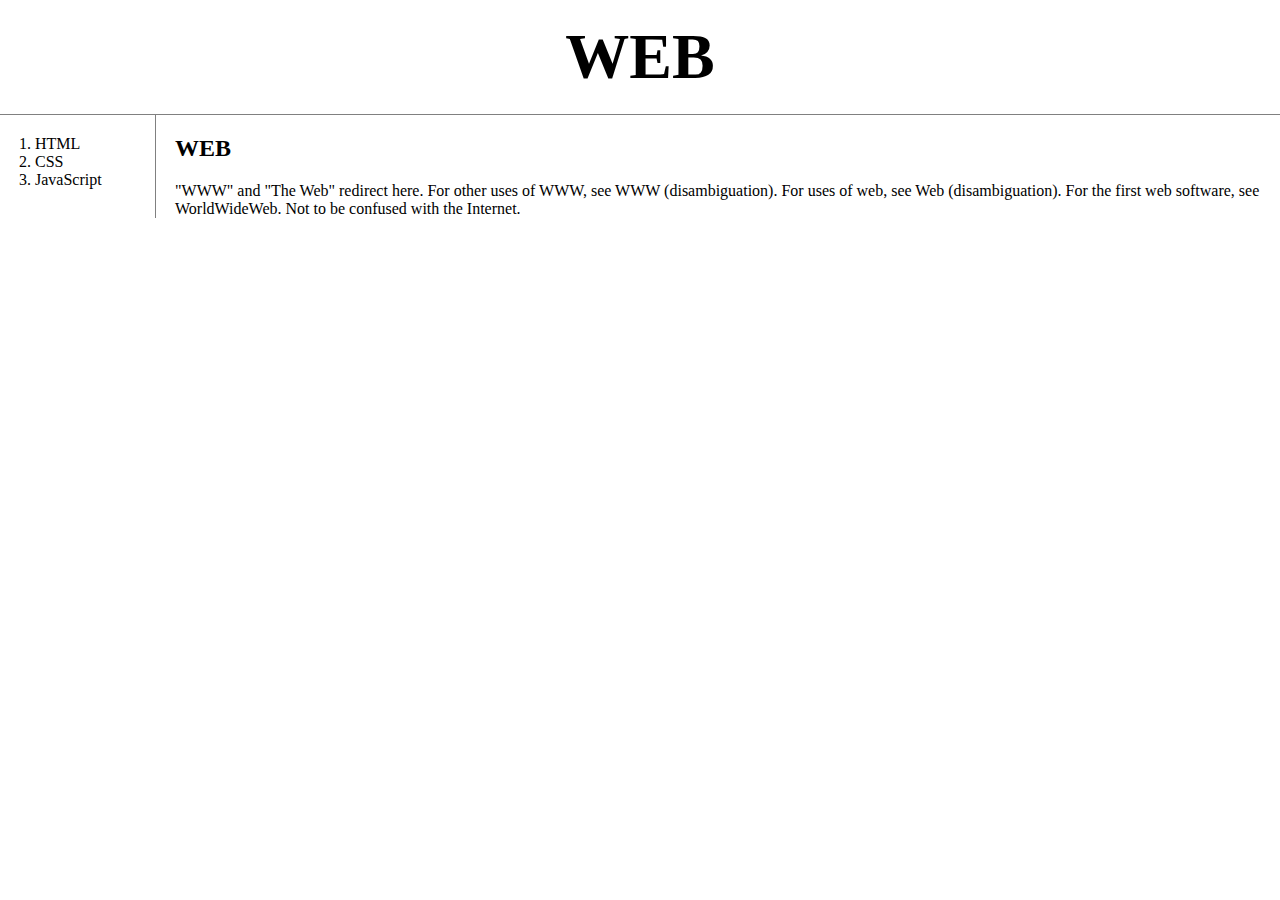
<file: index.html>
<!DOCTYPE html>
<html>
<head>
    <title>WEB1-Welcome</title>
    <meta charset="utf-8">
    <link rel="stylesheet" href="style.css">
</head>
<body>
    <h1><a href="index.html">WEB</a></h1>
    <div id="grid">
        <ol>
            <li><a href="1.html">HTML</a></li>
            <li><a href="2.html">CSS</a></li>
            <li><a href="3.html">JavaScript</a></li>
        </ol>
        <div id="article">
            <h2>WEB</h2>
            <p>"WWW" and "The Web" redirect here. For other uses of WWW, see WWW (disambiguation). For uses of web, see Web (disambiguation).
                For the first web software, see WorldWideWeb.
                Not to be confused with the Internet.
            </p>
        </div>
    </div>
</body>
</html>
</file>
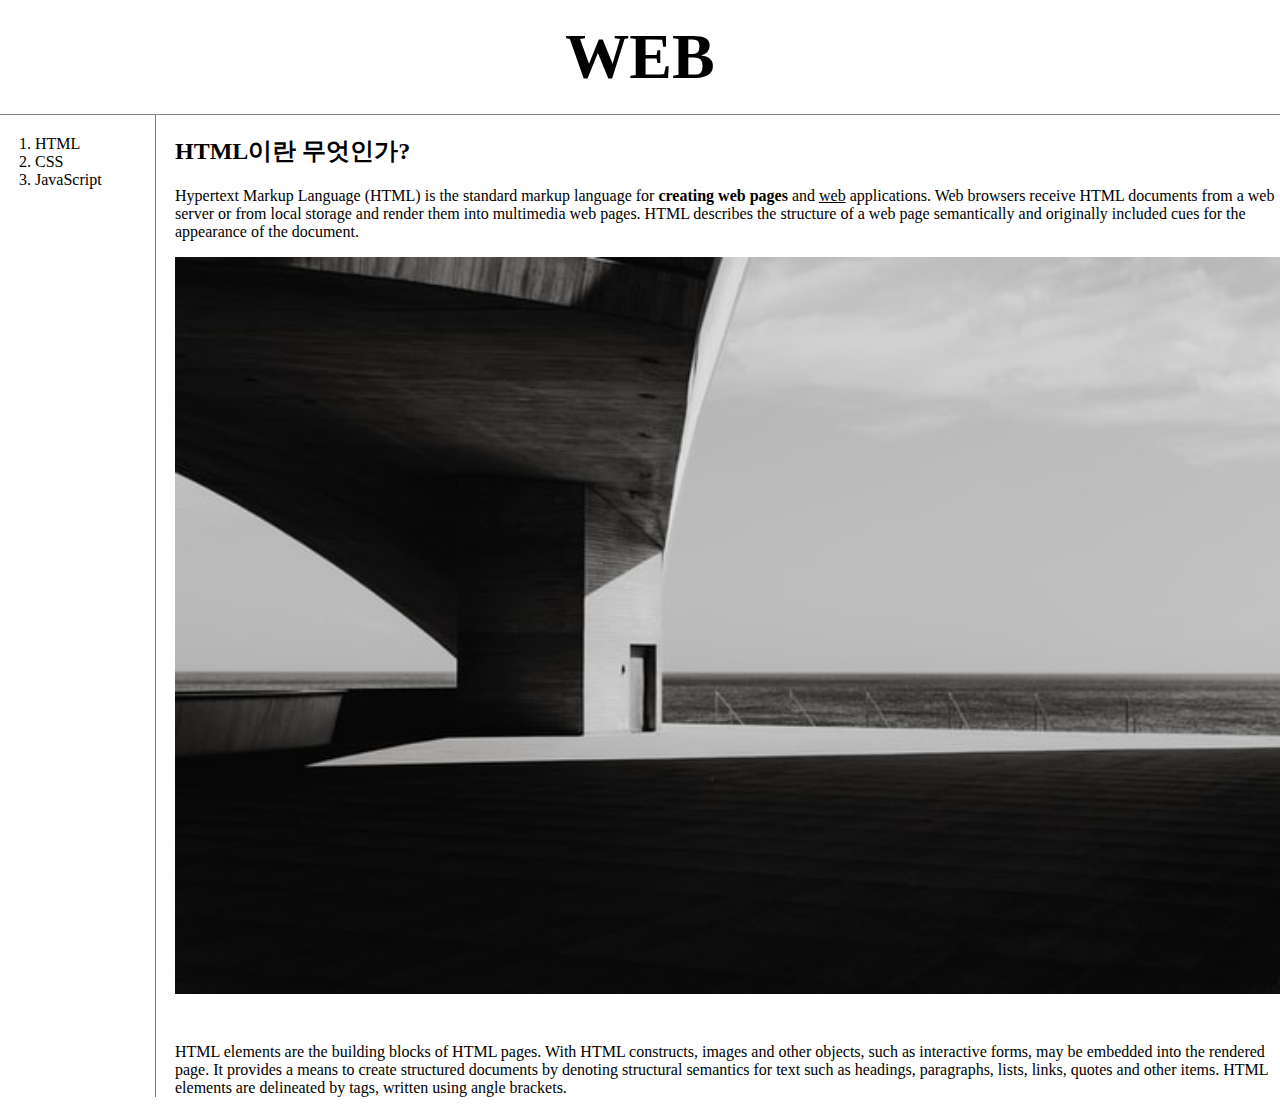
<file: 1.html>
<!DOCTYPE html>
<html>
<head>
    <title>WEB1-HTML</title>
    <meta charset="utf-8">
    <link rel="stylesheet" href="style.css">
</head>
<body>
    <h1><a href="index.html">WEB</a></h1>
    <div id="grid">
        <ol>
            <li><a href="1.html">HTML</a></li>
            <li><a href="2.html">CSS</a></li>
            <li><a href="3.html">JavaScript</a></li>
        </ol>
        <div id="article">
            <h2>HTML이란 무엇인가?</h2>
            <p><a href="https://www.w3.org/TR/html5/" target="_blank" title="html5 speicification">Hypertext Markup Language (HTML)</a> is the standard markup language for <strong>creating web pages</strong> and <u>web</u> applications. Web browsers receive HTML documents from a web server or from local storage and render them into multimedia web pages. HTML describes the structure of a web page semantically and originally included cues for the appearance of the document.</p><img src="z_1.jpg" width="100%">
            <p style="margin-top: 45px;">HTML elements are the building blocks of HTML pages. With HTML constructs, images and other objects, such as interactive forms, may be embedded into the rendered page. It provides a means to create structured documents by denoting structural semantics for text such as headings, paragraphs, lists, links, quotes and other items. HTML elements are delineated by tags, written using angle brackets.</p>
        </div>
    </div>
</body>
</html>
</file>
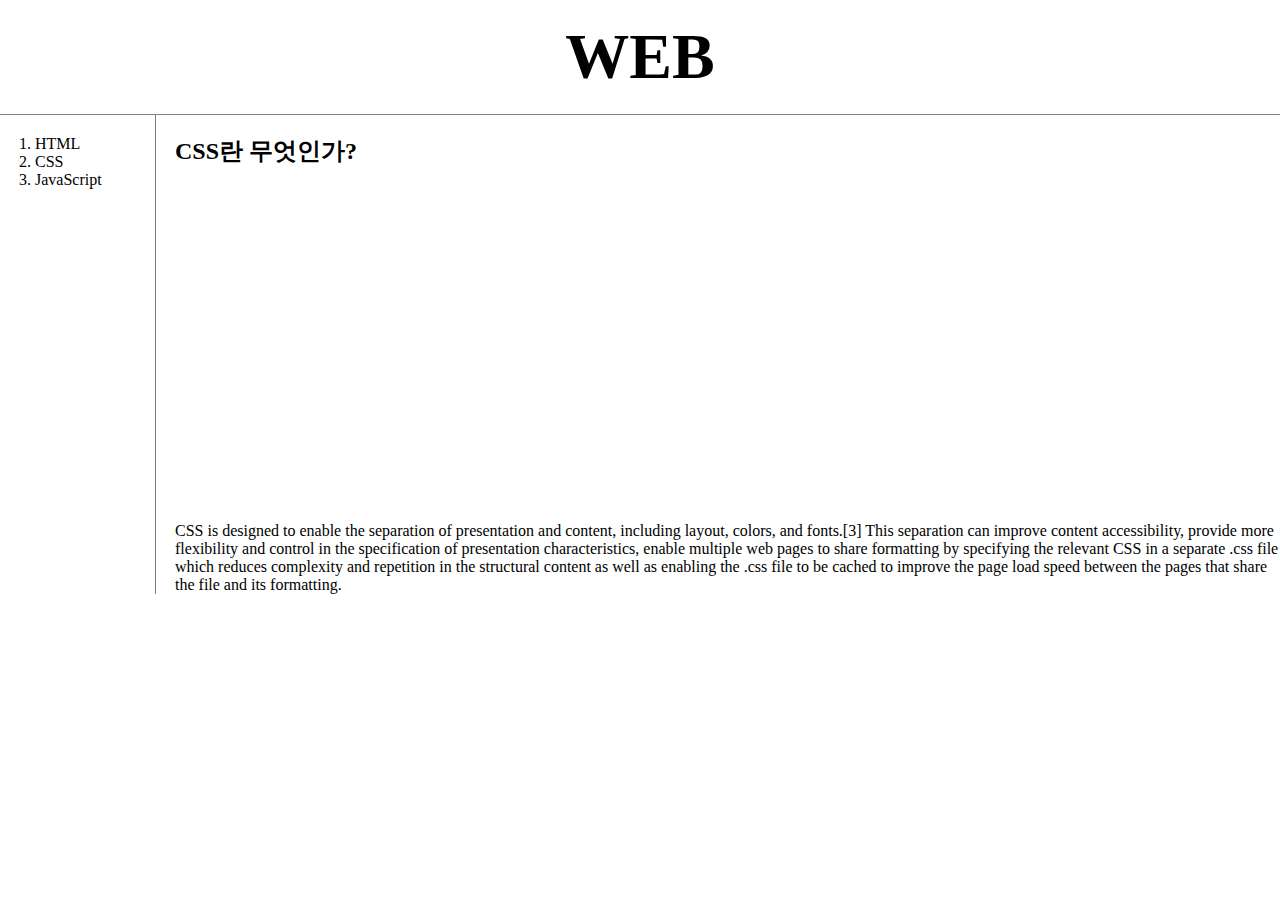
<file: 2.html>
<!DOCTYPE html>
<html>
<head>
    <title>WEB1-CSS</title>
    <meta charset="utf-8">
    <link rel="stylesheet" href="style.css">
</head>
<body>
    <h1><a href="index.html">WEB</a></h1>
    <div id="grid">
        <ol>
            <li><a href="1.html">HTML</a></li>
            <li><a href="2.html">CSS</a></li>
            <li><a href="3.html">JavaScript</a></li>
        </ol>
        <div id="article">
            <h2>CSS란 무엇인가?</h2>
            <p>
            <iframe width="560" height="315" src="https://www.youtube.com/embed/6Fibpj267H0" frameborder="0" allow="accelerometer; autoplay; clipboard-write; encrypted-media; gyroscope; picture-in-picture" allowfullscreen></iframe>
            </p>
            <p>
            CSS is designed to enable the separation of presentation and content, including layout, colors, and fonts.[3] This separation can improve content accessibility, provide more flexibility and control in the specification of presentation characteristics, enable multiple web pages to share formatting by specifying the relevant CSS in a separate .css file which reduces complexity and repetition in the structural content as well as enabling the .css file to be cached to improve the page load speed between the pages that share the file and its formatting.
            </p>
        </div>
    </div>
</body>
</html>
</file>
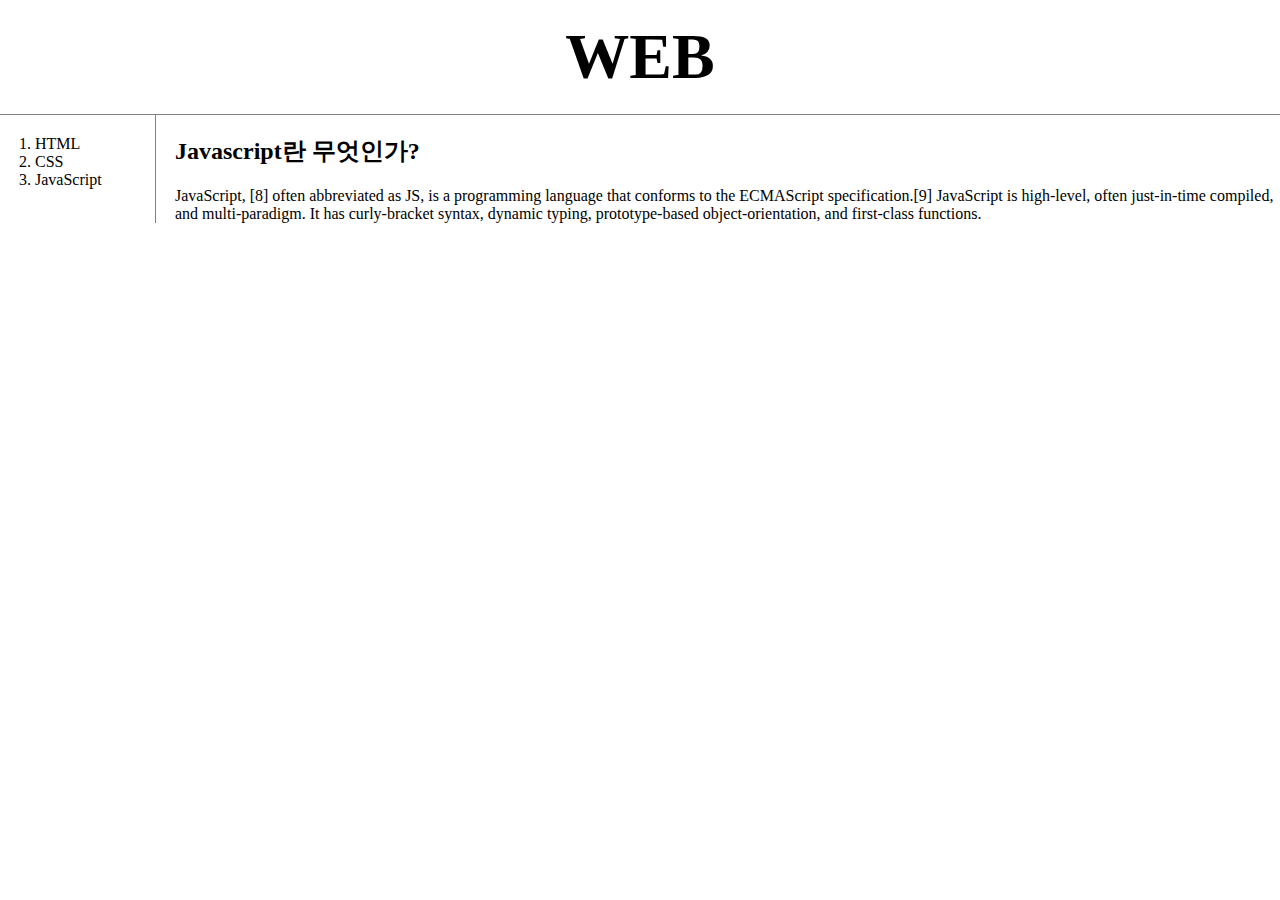
<file: 3.html>
<!DOCTYPE html>
<html>
<head>
    <title>WEB1-Javascript</title>
    <meta charset="utf-8">
    <link rel="stylesheet" href="style.css">
</head>
<body>
    <h1><a href="index.html">WEB</a></h1>
    <div id="grid">
        <ol>
            <li><a href="1.html">HTML</a></li>
            <li><a href="2.html">CSS</a></li>
            <li><a href="3.html">JavaScript</a></li>
        </ol>
        <div id="article">
            <h2>Javascript란 무엇인가?</h2>
            <p>
                JavaScript, [8] often abbreviated as JS, is a programming language that conforms to the ECMAScript specification.[9] JavaScript is high-level, often just-in-time compiled, and multi-paradigm. It has curly-bracket syntax, dynamic typing, prototype-based object-orientation, and first-class functions.
            </p>
        </div>
    </div>
</body>
</html>
</file>
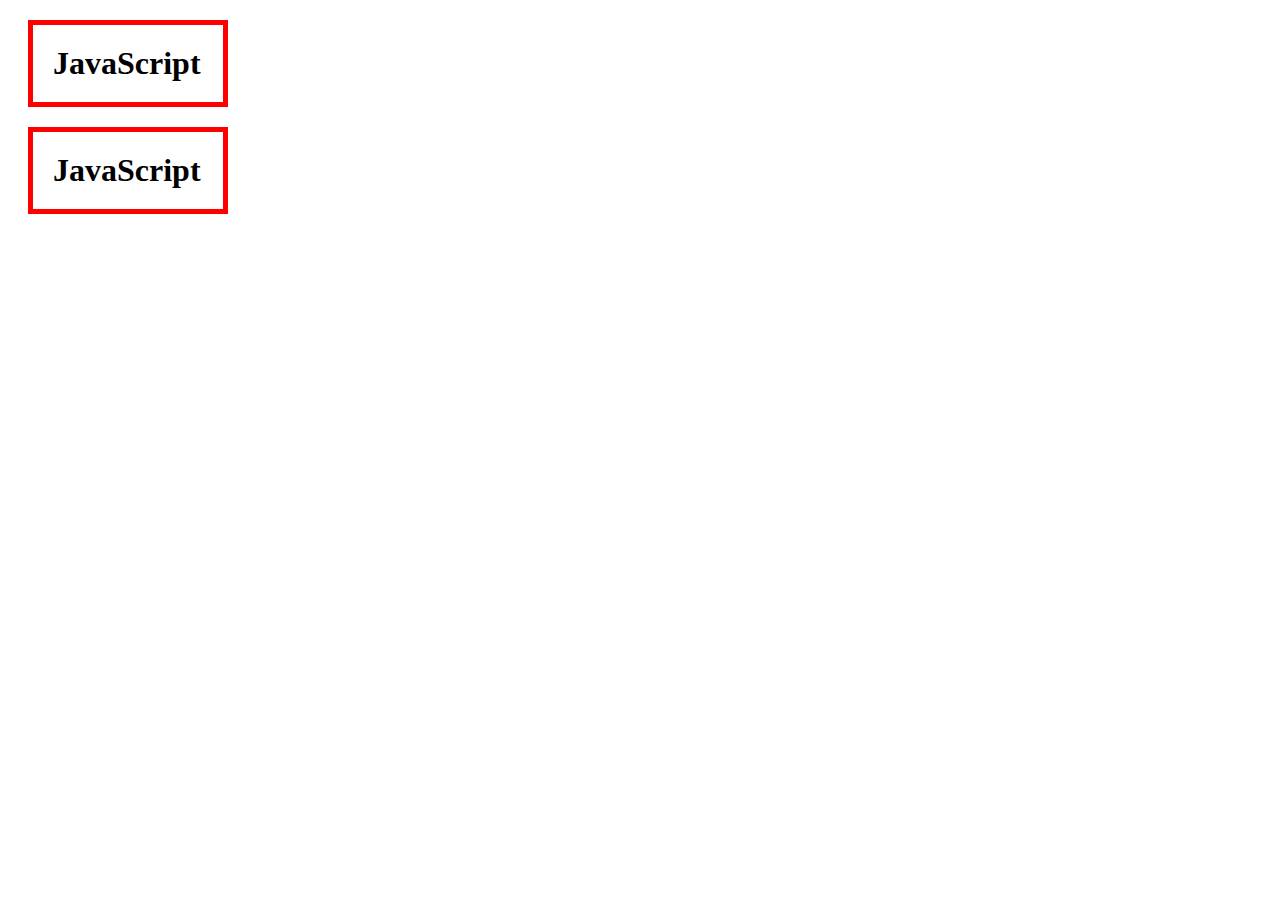
<file: box.html>
<!DOCTYPE html>
<html>
    <head>    
        <meta charset="utf-8">
        <title></title>
        <style>
          h1, a {
                border: 5px solid red;
                padding: 20px;
                margin: 20px;
                display: block;
                width: 150px;
            }
        </style>
    </head>
    <body>
        <h1>JavaScript</h1>
        <h1>JavaScript</h1>
    </body>
</html>
</file>
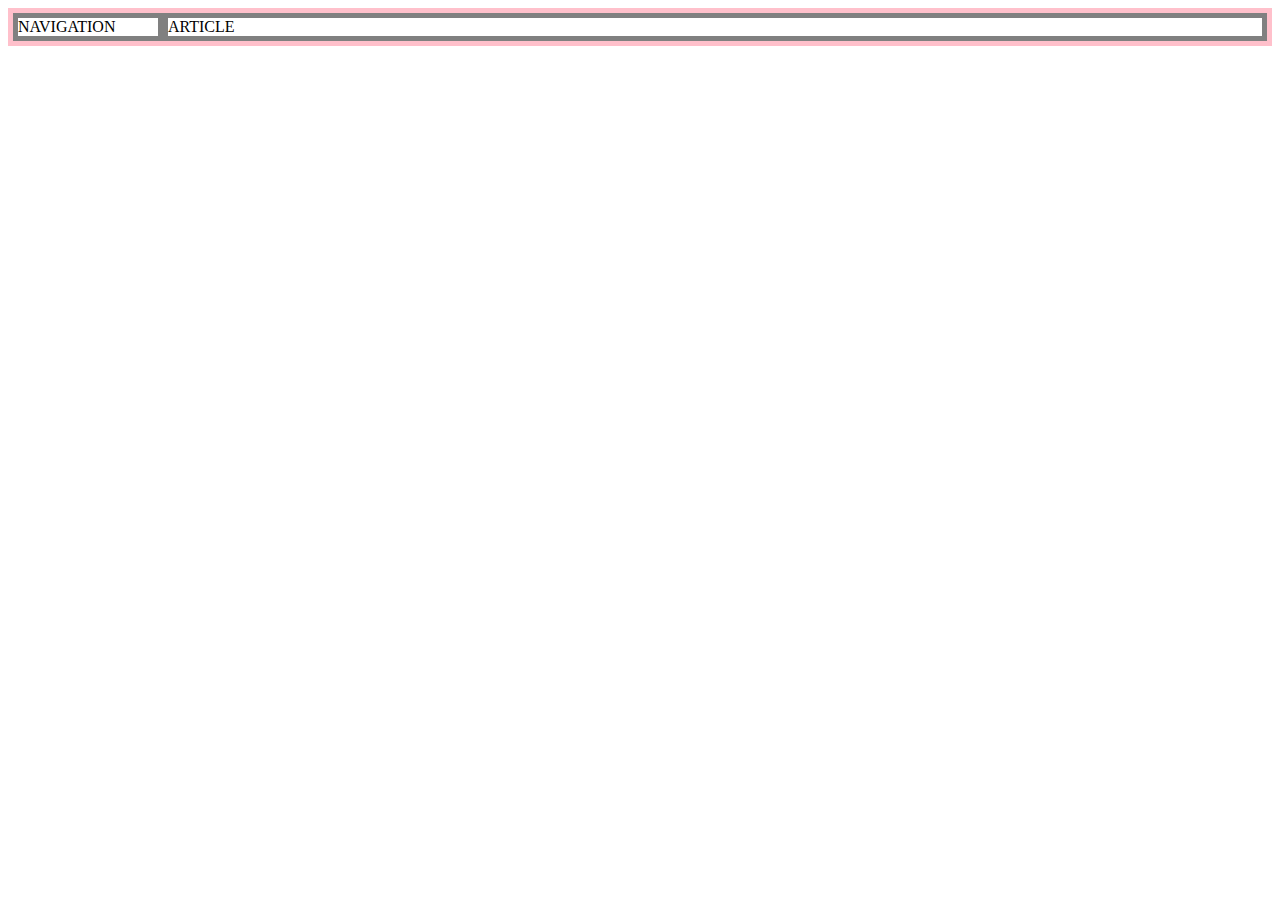
<file: grid.html>
<!DOCTYPE html>
<html>
    <head>
        <meta charset="utf-8">
        <title></title>
        <style>
            #grid {
                border:5px solid pink;
                display: grid;
                grid-template-columns: 150px 1fr;
            }
            div {
                border: 5px solid gray;
            }
        </style>
    </head>
    <body>
        <div id="grid">
            <div>NAVIGATION</div>
            <div>ARTICLE</div>
        </div>
    </body>
</html>
</file>
<file: style.css>
body {
    margin: 0;
}
a {
    color: black;
    text-decoration: none;
}
h1 {
    font-size: 48pt;
    text-align: center;
    border-bottom: 1px solid gray;
    margin: 0;
    padding: 20px;
}
ol {
    border-right: 1px solid gray;
    width: 100px;
    margin-top: 0;
    padding: 20px;
}
#grid {
    display: grid;
    grid-template-columns: 150px 1fr;
}
#grid ol {
    padding-left: 35px;
}
#grid #article {
    padding-left: 25px;
}
@media (max-width: 800px){
    #grid {
    display: block;
    }
    ol {
    border-right: none;
    }
    h1 {
    border-bottom: none;
    }
}
</file>
